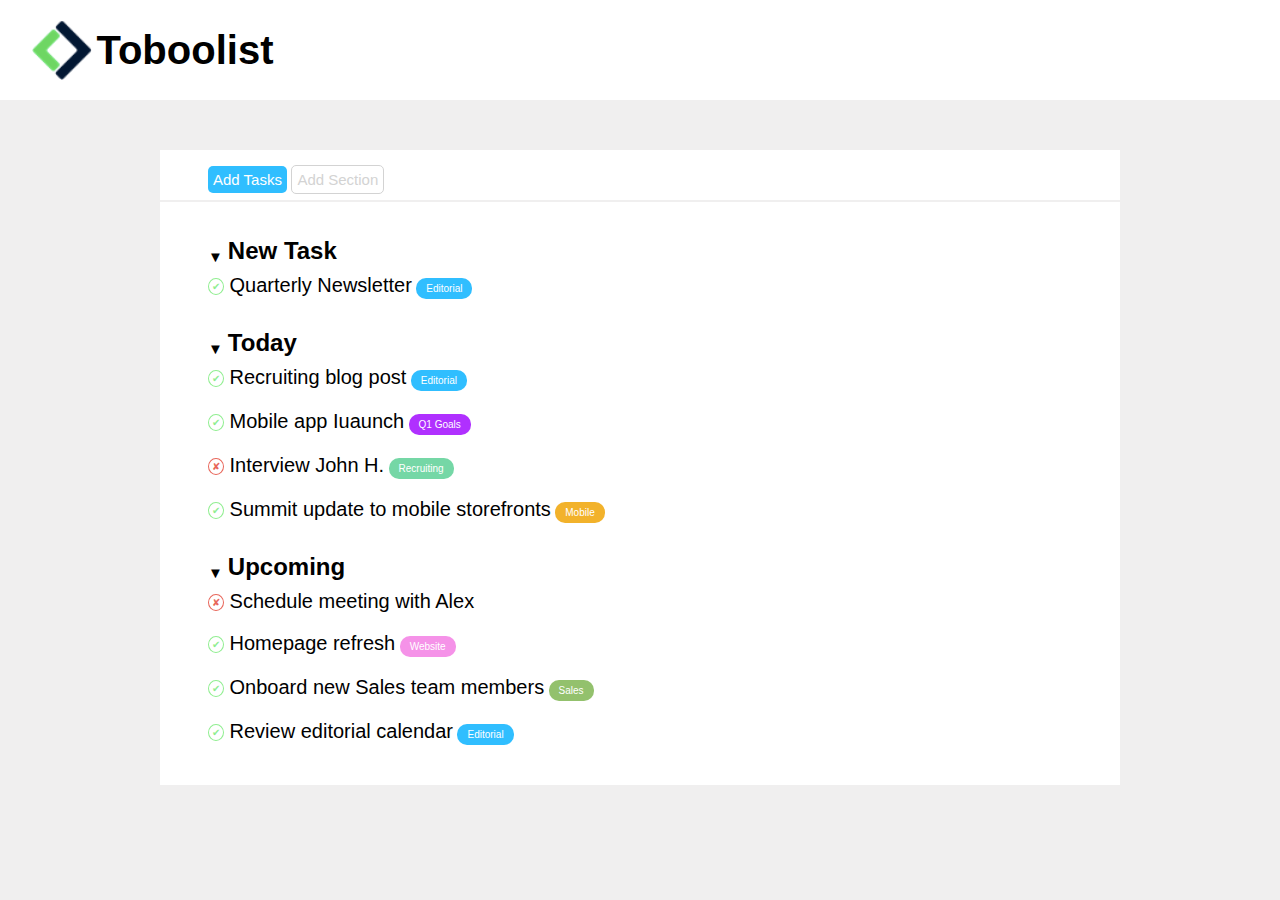
<file: index.html>
<!DOCTYPE html>
<html lang="en">
<head>
    <meta charset="UTF-8">
    <meta http-equiv="X-UA-Compatible" content="IE=edge">
    <meta name="viewport" content="width=device-width, initial-scale=1.0">
    <link rel="stylesheet" href="./css/style.css">
    <title>Toboolist</title>
</head>
<body>

    <div class="header">

        <div class="pos">

            <img id="logo-image" src="./img/Logo.png" alt="logo">
            <span id="nome">Toboolist</span>

        </div>

    </div>

    <div class="corp">
        <div class="adds">

            <div class="container">

                <button id="add-tasks" class="button">Add Tasks</button>
                <button id="add-section" class="button">Add Section</button>
                
            </div>
        
        </div>

        <div class="list">

            <div class="container">


                <!-- <span id="arrow">&dtrif;</span> -->
                <h2 class="section">New Task</h2>

                <br>

                
                <div class="spazio">

                    <!-- <span class="verificato">&#x02713;</span> -->

                    <span class="text"> Quarterly Newsletter</span>

                    <span class="target editorial"> Editorial</span>

                </div>

                </section class="spazio">

                    <!-- <span id="arrow">&dtrif;</span> -->
                    <h2 class="section">Today</h2>

                    <div class="spazio">

                        <!-- <span class="verificato">&#x02713;</span> -->
                        <span class="text"> Recruiting blog post</span>
                        <span class="target editorial"> Editorial</span>
                      
                    </div>
    
                    <div class="spazio">
    
                        <!-- <span class="verificato">&#x02713;</span> -->
                        <span class="text"> Mobile app Iuaunch</span>
                        <span class="target goals"> Q1 Goals</span>
    
                    </div>
    
                    <div class="spazio">
    
                        <!-- <span class="errato">&#x02717;</span> -->
                        <span class="wrong"> Interview John H.</span>
                        <span class="target recruit"> Recruiting</span>
    
                    </div>
    
                    <div class="spazio">
    
                        <!-- <span class="verificato">&#x02713;</span> -->
                        <span class="text"> Summit update to mobile storefronts</span>
                        <span class="target mobile"> Mobile</span>
    
                    </div>

                </section>

                </section class="spazio">

                    <!-- <span id="arrow">&dtrif;</span> -->
                    <h2 class="section">Upcoming</h2>

                    <div class="spazio">

                        <!-- <span class="errato">&#x02717;</span> -->
                        <span class="wrong"> Schedule meeting with Alex</span>
                      
                    </div>
    
                    <div class="spazio">
    
                        <!-- <span class="verificato">&#x02713;</span> -->
                        <span class="text"> Homepage refresh</span>
                        <span class="target web"> Website</span>
    
                    </div>
    
                    <div class="spazio">
    
                        <!-- <span class="verificato">&#x02713;</span> -->
                        <span class="text"> Onboard new Sales team members</span>
                        <span class="target sale"> Sales</span>
    
                    </div>
    
                    <div class="spazio">
    
                        <!-- <span class="verificato">&#x02713;</span> -->
                        <span class="text"> Review editorial calendar</span>
                        <span class="target editorial"> Editorial</span>
    
                    </div>

                    

                </section>

            </div>

        </div>
    </div>  
    
</body>
</html>
</file>
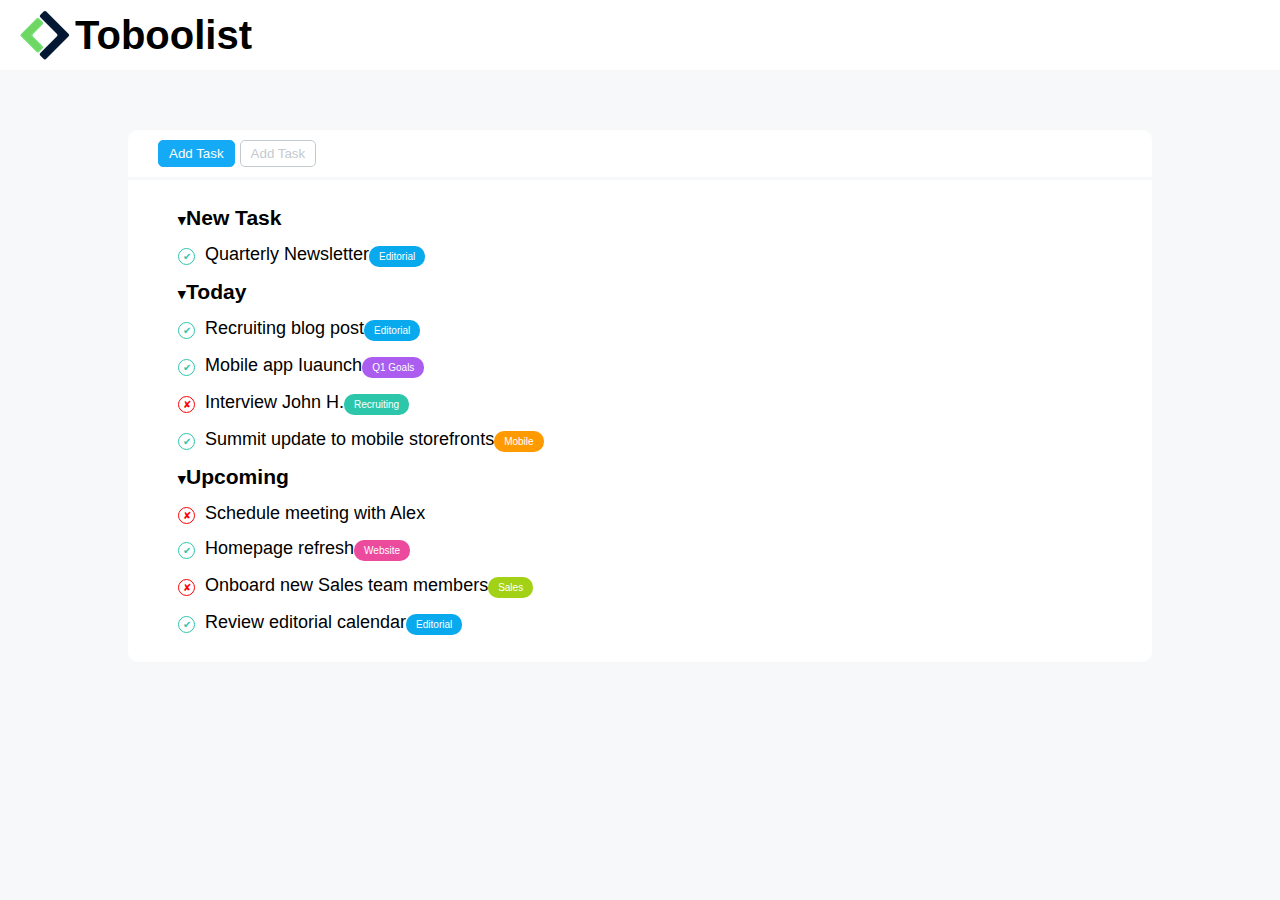
<file: corretto/indexx-corretto.html>
<!DOCTYPE html>
<html lang="en">
<head>
    <meta charset="UTF-8">
    <meta http-equiv="X-UA-Compatible" content="IE=edge">
    <meta name="viewport" content="width=device-width, initial-scale=1.0">
    <title>Toboolist</title>
    <link rel="stylesheet" href="./css/style-corretto.css">
</head>
<body>

    <header>

        <img id="logo" src="./img/Logo.png" alt="Logo Boolean">
        <span id="logo-text">Toboolist</span>

    </header>

    <main>

        <div class="container">

            <div class="actions">

                <button type="button" class="btn btn-filled">Add Task</button>
                <button type="button" class="btn btn-empty">Add Task</button>

            </div>

        </div>

        <div class="tasks">

            <ul>
                <li>

                    <h3 class="">New Task</h3>

                    <ul>

                        <li><span class="circle checked"></span>Quarterly Newsletter<span
                             class="tag tag-type-1">Editorial</span></li>

                    </ul>
                    
                </li>

                <li>

                    <h3>Today</h3>

                    <ul>
                    
                        <li><span class="circle checked"></span>Recruiting blog post<span class="tag tag-type-1">Editorial</span>
                        </li>
                    
                        <li><span class="circle checked"></span>Mobile app Iuaunch<span class="tag tag-type-2">Q1 Goals</span>
                        </li>
                    
                        <li><span class="circle delete"></span>Interview John H.<span class="tag tag-type-3">Recruiting</span>
                        </li>

                        <li><span class="circle checked"></span>Summit update to mobile storefronts<span class="tag tag-type-4">Mobile</span>
                        </li>
                    
                    </ul>

                </li>

                <li>

                    <h3>Upcoming</h3>

                    <ul>
                    
                        <li><span class="circle delete"></span>Schedule meeting with Alex
                        </li>
                    
                        <li><span class="circle checked"></span>Homepage refresh<span class="tag tag-type-5">Website</span>
                        </li>
                    
                        <li><span class="circle delete"></span>Onboard new Sales team members<span class="tag tag-type-6">Sales</span>
                        </li>

                        <li><span class="circle checked"></span>Review editorial calendar<span class="tag tag-type-1">Editorial</span>
                        </li>
                    
                    </ul>

                </li>
            </ul>

        </div>

    </main>
    
</body>
</html>
</file>
<file: css/style.css>
* {
    margin: 0;
    box-sizing: border-box;
    font-family: Arial, Helvetica, sans-serif;
}

body {
    background-color: rgb(240, 239, 239);
}

/* header */

.header {
    height: 100px;
    background-color: white;
}

.pos {
    width: 95%;
    margin: 0 auto;
    padding-top: 20px;
}

#logo-image {
    vertical-align: middle;
    width: 60px;
}

#nome {
    font-size: 40px;
    vertical-align: middle;
    font-weight: bolder;
}

/* main */

.corp {
    width:75%;
    margin: 0 auto;
    margin-top: 50px;
}



.adds {
    height: 50px;
    background-color: white;
}

.container {
    width:90%;
    margin: 0 auto;
    padding-top: 15px;
}

.button {
    text-align: center;
    font-size: 15px;
    padding: 5px;
    border-radius: 5px;
}

#add-tasks {
    background-color: rgb(48, 190, 255);
    color: white;
    border: none;

}

#add-section {
     color: lightgrey;
     background-color: transparent;
     border: 1px solid lightgray;
}

.spazio {
    line-height: 40px;
}

.list {
    margin-top: 2px;
    padding-bottom: 30px;
    height: fit-content;
    background-color: white;
}

/* #arrow {
    display: inline-block;
    font-size: 30px;
    vertical-align: middle;
} */

.section {
    padding-top: 20px;
    display: inline-block;
}

.section::before {
    letter-spacing: 5px;
    content: ' \25BC';
    font-size: 15px;
    vertical-align: bottom;
}

.text {
    font-size: 20px;
    
}

.wrong {
    font-size: 20px;
}

.text::before {
    content: ' \2714';
    color: lightgreen;
    border: 1px solid lightgreen;  
    border-radius: 50%;
    vertical-align: middle;
    font-size: 10px;
    padding: 2px 3px;
}

.wrong::before {
    content: ' \2718';
    color: rgb(232, 102, 90);
    border: 1px solid rgb(232, 102, 90);  
    border-radius: 50%;
    vertical-align: middle;
    font-size: 10px;
    padding: 2px 3px;
}

/* .verificato {
    display: inline-block;
    color: lightgreen;
    border: 1px solid lightgreen;  
    border-radius: 50%;
    
    font-size: 10px;
    font-weight: 600;
}

.errato {
    display: inline-block;
    color: rgb(232, 102, 90);
    border: 1px solid rgb(232, 102, 90);  
    border-radius: 50%;
    font-size: 10px;
    font-weight: 600;
} */

.target {
    padding: 5px 10px;
    font-size: 10px;
    color: white;
    border-radius: 10px;
}

.editorial {
    background-color: rgb(48, 190, 255);
}

.goals {
    background-color: rgb(176, 48, 255);
}

.recruit {
    background-color: rgba(46, 194, 120, 0.659);
}

.mobile {
    background-color: rgba(241, 175, 33, 0.955);
}

.web {
    background-color: rgba(245, 141, 231, 0.955);
}

.sale {
    background-color: rgba(142, 190, 102, 0.955);
}
</file>
<file: corretto/css/style-corretto.css>
* {
    margin: 0;
    padding: 0;
    box-sizing: border-box;
}

body {
    font-family: Arial, Helvetica, sans-serif;
    background-color: #f6f8f9;
    font-size: 18px;
}

header {
    height: 70px;
    padding: 10px 20px;
    background-color: white;
}

#logo {
    vertical-align: middle;
}

#logo-text {
    vertical-align: middle;
    font-size: 40px;
    font-weight: 700;
}

.container {
    width: 80%;
    margin: 0 auto;
    margin-top: 60px;
    border-top-left-radius: 10px;
    border-top-right-radius: 10px;
    background-color: white;
}

.actions {
    padding: 10px 30px;
}

.btn {
    padding: 5px 10px;
    border: none;
    border-radius: 5px;
}

.btn-filled {
    border: 1px solid #14aaf5;
    background-color: #14aaf5;
    color: white;
}

.btn-empty {
    border: 1px solid #c4cbd0;
    background-color: white;
    color: #c4cbd0;
}

.tasks {
    width: 80%;
    margin: 0 auto;
    margin-top: 3px;
    padding: 20px 50px;
    background-color: white;
    border-bottom-left-radius: 10px;
    border-bottom-right-radius: 10px;
}

li {
    list-style: none;
    line-height: 35px;
}

li h3::before {
    content: '\25BE';
    font-size: 15px;
} 

.circle::before {
    border: 1px solid;
    border-radius: 50%;
    display: inline-block;
    width: 15px;
    height: 15px;
    line-height: 15px;
    text-align: center;
    font-size: 10px;
    margin-right: 10px;
}

.checked {
    color: #2cc6ab;
}

li .circle.checked::before {
    content: '\2714';
    color: #2cc6ab;
}

.delete {
    color: #ff0000;
}

li .circle.delete::before {
    content: '\2718';
    color: #ff0000;
}

.tag {
    padding: 5px 10px;
    border-radius: 10px;
    font-size: 10px;
    color: white;
}

.tag-type-1 {
    background-color: #09a9ed;
}

.tag-type-2 {
    background-color: #ab5def;
}

.tag-type-3 {
    background-color: #2cc6ab;
}

.tag-type-4 {
    background-color: #ff9b00;
}

.tag-type-5 {
    background-color: #ec4a9d;
}

.tag-type-6 {
    background-color: #a3d116;
}
</file>
